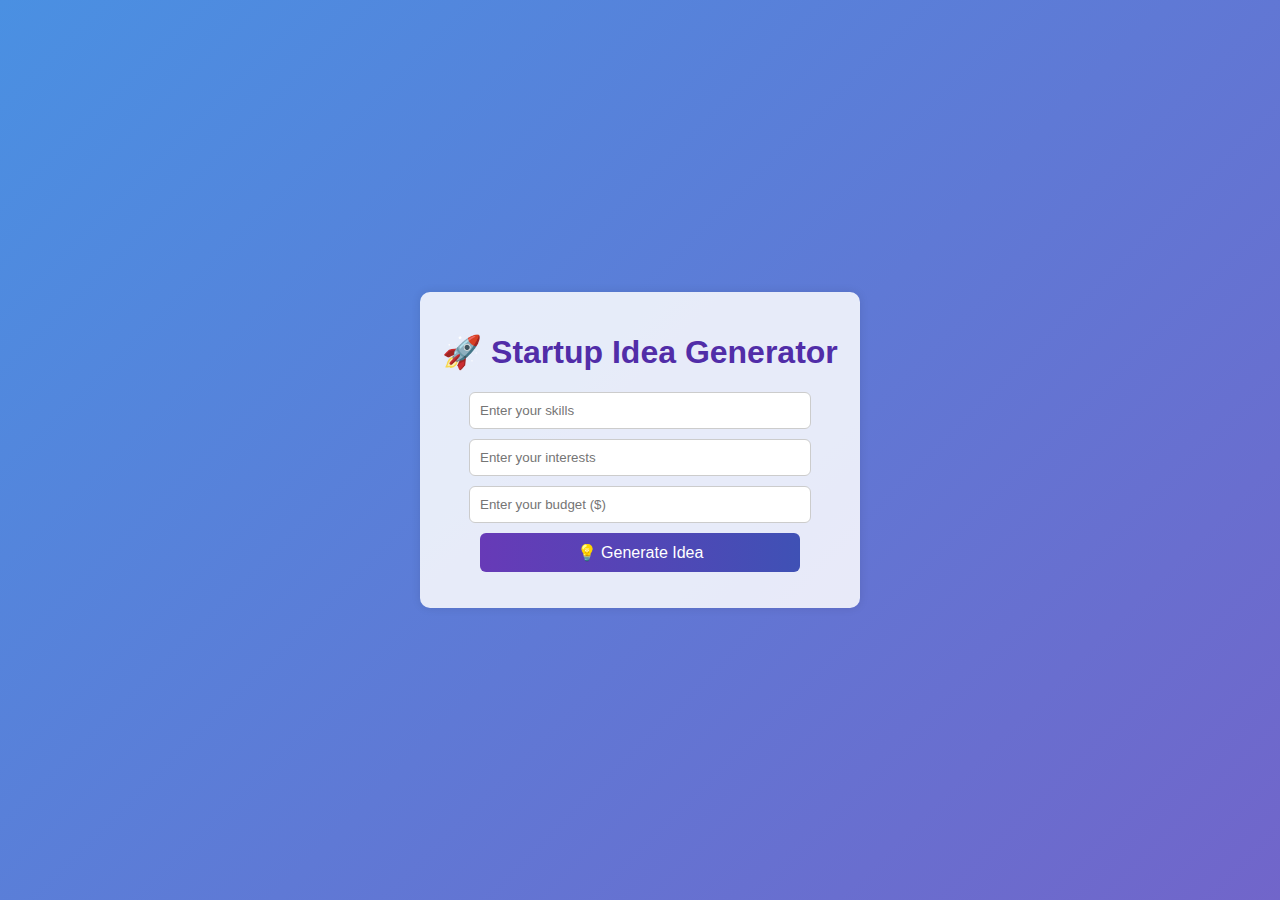
<file: frontend/index.html>
<!DOCTYPE html>
<html lang="en">
<head>
    <meta charset="UTF-8">
    <meta name="viewport" content="width=device-width, initial-scale=1.0">
    <title>Startup Idea Generator</title>
    <link rel="stylesheet" href="styles.css">
</head>
<body>
    <div class="container">
        <h1>🚀 Startup Idea Generator</h1>
        <input type="text" id="skills" placeholder="Enter your skills">
        <input type="text" id="interests" placeholder="Enter your interests">
        <input type="number" id="budget" placeholder="Enter your budget ($)">
        <button onclick="generateIdea()">💡 Generate Idea</button>
        <p id="output"></p>
    </div>
    <script src="script.js"></script>
</body>
</html>
</file>
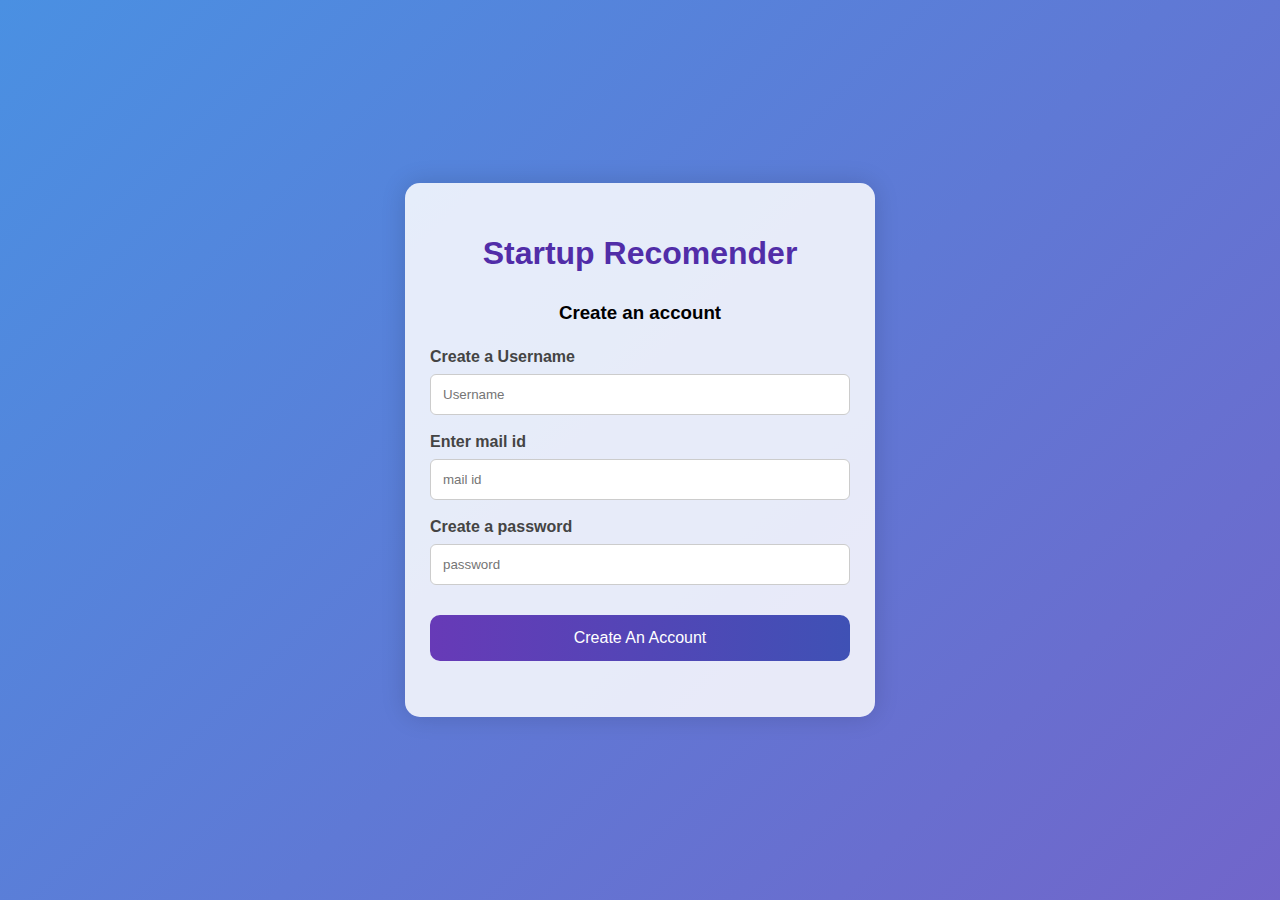
<file: frontend/create an account.html>
<!DOCTYPE html>
<html>

<head>
	<title>SignUp</title>
	<link rel="stylesheet"
		href="style.css">
</head>

<body>
	<div class="main">
		<h1>Startup Recomender</h1>
		<h3>Create an account</h3>
		<form action="">
			<label for="first">
				Create a Username
			</label>
			<input type="text"
				id="first"
				name="first"
				placeholder="Username" required>

			<label for="password">
				Enter mail id
			</label>
			<input type="mail"
				id="mail"
				name="mail"
				placeholder="mail id" required>
            <label for="password">
                Create a password           
             </label>
            <input type="text"
                id="password"
                name="password"
                    placeholder="password" required>

			<div class="wrap">
				<button type="submit" onclick="validateForm()">Create An Account</button>
			</div>
		</form>
		<p>
			<a href="#"
			style="text-decoration: none;">
				
			</a>
		</p>
	</div>
	<script>

        function validateForm() {
            event.preventDefault();
            var first = document.getElementsByName("first")[0].value;
            var mail = document.getElementsByName("mail")[0].value;
            var password = document.getElementsByName("password")[0].value;
            

            if (first === '' || mail === '' || password === '' ) {
                alert("All fields are required");
                return false;
            }
            
            window.location.href = "login.html";
        }
    </script>
	
</body>

</html>
</file>
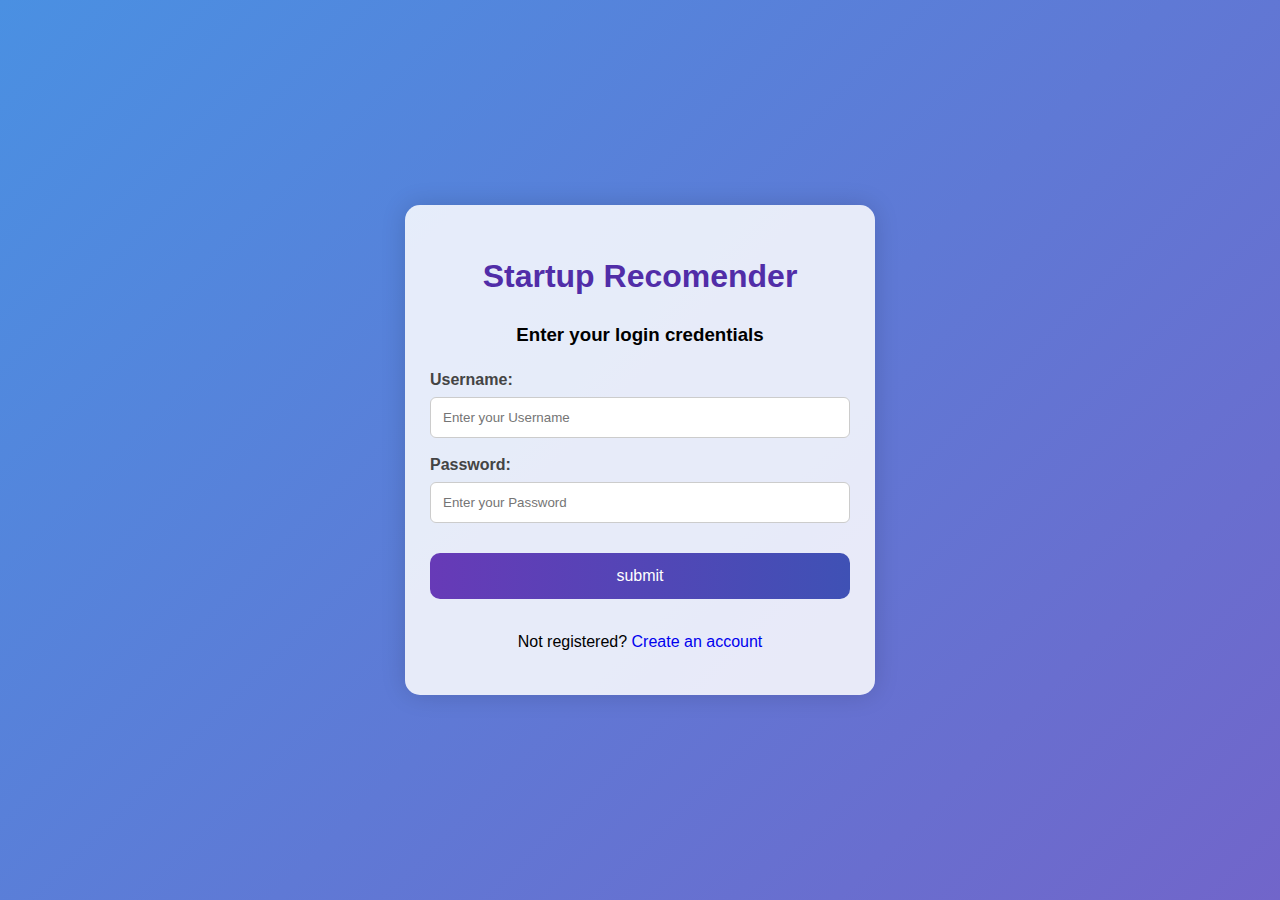
<file: frontend/login.html>
<!DOCTYPE html>
<html>

<head>
	<title>Login</title>
	<link rel="stylesheet"
		href="style.css">
</head>

<body>
	<div class="main">
		<h1>Startup Recomender</h1>
		<h3>Enter your login credentials</h3>
		<form action="">
			<label for="first">
				Username:
			</label>
			<input type="text"
				id="first"
				name="first"
				placeholder="Enter your Username" required>

			<label for="password">
				Password:
			</label>
			<input type="text"
				id="password"
				name="password"
				placeholder="Enter your Password" required>

			<div class="wrap">
				<button type="submit" onclick="validateForm()" >submit</button>
			</div>
		</form>
		<p>Not registered? 
			<a href="create an account.html"
			style="text-decoration: none;">
				Create an account
			</a>
		</p>
	</div>

	<script>

        function validateForm() {
            event.preventDefault();
            
            var first = document.getElementsByName("first")[0].value;
            // var mail = document.getElementsByName("mail")[0].value;
            var password = document.getElementsByName("password")[0].value;
            // var city = document.getElementsByName("city")[0].value;
            

            if (first === '' || password === '' ) {
                alert("All fields are required");
                return false;
            }
            // Redirect to success.html
            console.log("Redirecting to login.html...");
            window.location.href = "index.html";
        }
    </script>
</body>

</html>
</file>
<file: frontend/styles.css>
body {
    display: flex;
    align-items: center;
    justify-content: center;
    font-family: Arial, sans-serif;
    text-align: center;
    min-height: 100vh;
    margin: 0;
    
    /* Smooth Merging Gradient Background */
    background: linear-gradient(-45deg, #4A90E2, #F5F5F5, #7E57C2, #4A90E2);
    background-size: 400% 400%;
    animation: moveBackground 8s infinite alternate ease-in-out;
}

/* Background Animation */
@keyframes moveBackground {
    0% {
        background-position: 0% 50%;
    }
    50% {
        background-position: 100% 50%;
    }
    100% {
        background-position: 0% 50%;
    }
}

.container {
    background: rgba(255, 255, 255, 0.85); /* Soft transparent white */
    padding: 20px;
    border-radius: 10px;
    box-shadow: 0px 0px 10px rgba(0, 0, 0, 0.1);
    display: inline-block;
    transition: transform 0.3s ease;
    width: 400px;
}

h1 {
    color: #512DA8; /* Deep lavender */
}

input, button {
    display: block;
    margin: 10px auto;
    padding: 10px;
    width: 80%;
    border-radius: 6px;
    border: 1px solid #ccc;
}

button {
    background: linear-gradient(90deg, #673AB7, #3F51B5);
    color: white;
    border: none;
    cursor: pointer;
    font-size: 16px;
    transition: all 0.3s ease-in-out;
}
</file>
<file: frontend/style.css>
body {
    display: flex;
    align-items: center;
    justify-content: center;
    font-family: sans-serif;
    line-height: 1.5;
    min-height: 100vh;
    flex-direction: column;
    margin: 0;
    
    /* Smooth Merging Gradient Background */
    background: linear-gradient(-45deg, #4A90E2, #F5F5F5, #7E57C2, #4A90E2);
    background-size: 400% 400%;
    animation: moveBackground 8s infinite alternate ease-in-out;
}

/* Background Animation */
@keyframes moveBackground {
    0% {
        background-position: 0% 50%;
    }
    50% {
        background-position: 100% 50%;
    }
    100% {
        background-position: 0% 50%;
    }
}

.main {
    background-color: rgba(255, 255, 255, 0.85); /* Soft transparent white */
    border-radius: 15px;
    box-shadow: 0 0 25px rgba(0, 0, 0, 0.15);
    padding: 25px;
    transition: transform 0.3s ease;
    width: 420px;
    text-align: center;
}

h1 {
    color: #512DA8; /* Deep lavender */
}

label {
    display: block;
    width: 100%;
    margin-top: 10px;
    margin-bottom: 5px;
    text-align: left;
    color: #444;
    font-weight: bold;
}

input {
    display: block;
    width: 100%;
    margin-bottom: 15px;
    padding: 12px;
    box-sizing: border-box;
    border: 1px solid #ccc;
    border-radius: 6px;
}

button {
    padding: 14px;
    border-radius: 10px;
    margin-top: 15px;
    margin-bottom: 15px;
    border: none;
    color: white;
    cursor: pointer;
    font-size: 16px;
    background: linear-gradient(90deg, #673AB7, #3F51B5);
    transition: all 0.3s ease-in-out;
    width: 100%;
}
</file>
